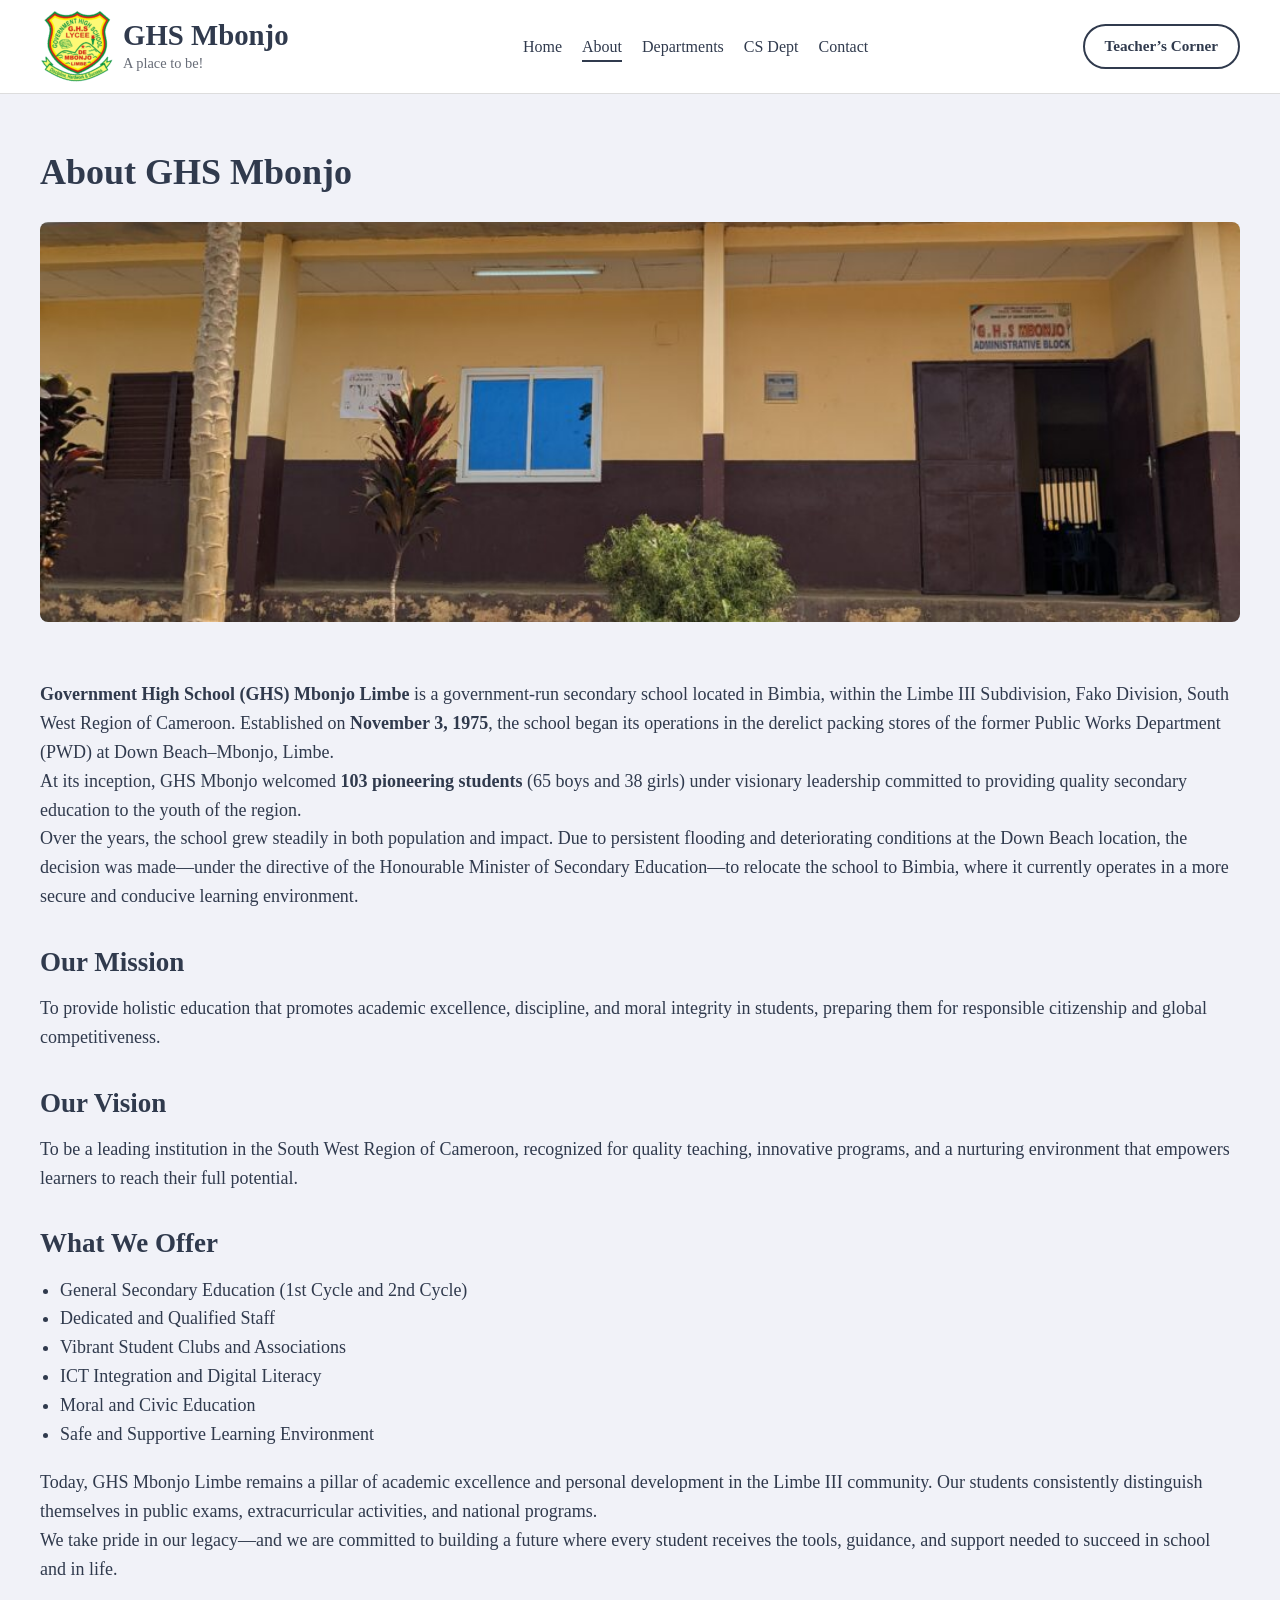
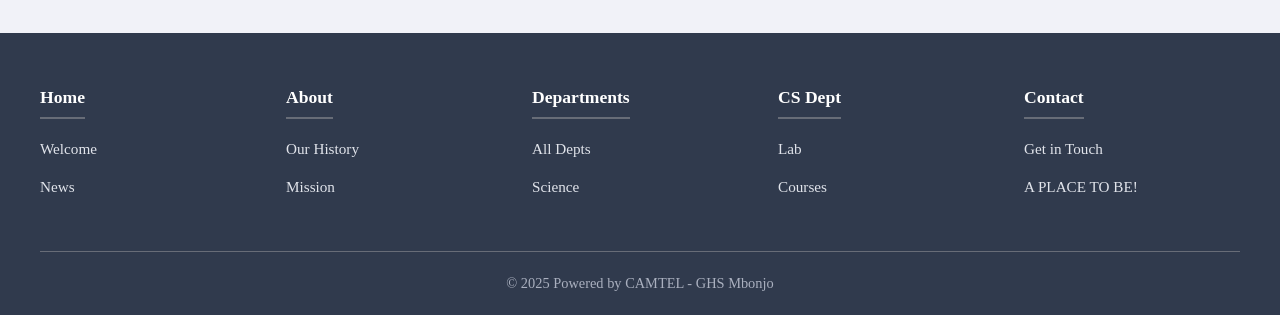
<file: about.html>
<!DOCTYPE html>
<html lang="en-US">

<head>
    <meta charset="UTF-8" />
    <meta name="viewport" content="width=device-width, initial-scale=1.0" />
    <title>About – GHS Mbonjo</title>
    <link rel="stylesheet" href="css/style.css" />
    <link rel="icon" href="asset/favicon.png" />
    <link rel="stylesheet" href="https://cdnjs.cloudflare.com/ajax/libs/font-awesome/4.7.0/css/font-awesome.min.css">
</head>

<body>
    <header class="site-header">
        <div class="container header-grid">
            <div class="branding">
                <a href="index.html" class="logo-link">
                    <img src="photo.png" alt="GHS Mbonjo Logo" width="73" height="73" />
                    <div class="site-title-wrap">
                        <span class="site-title">GHS Mbonjo</span>
                        <span class="site-tagline">A place to be!</span>
                    </div>
                </a>
            </div>
            <nav class="main-nav" aria-label="Main Navigation">
                <ul class="nav-list">
                    <li><a href="index.html">Home</a></li>
                    <li><a href="about.html" class="active">About</a></li>
                    <li><a href="department.html">Departments</a></li>
                    <li><a href="computer-science.html">CS Dept</a></li>
                    <li><a href="contact.html">Contact</a></li>
                </ul>
            </nav>
            <div class="header-cta">
                <a href="https://ghs-mbonjo.academia.africa/en/user" target="_blank"
                    class="btn btn-outline">Teacher&#8217;s Corner</a>
            </div>
            <button class="menu-toggle" id="menuToggle"><span></span><span></span><span></span></button>
        </div>
        <div class="mobile-nav" id="mobileNav"><!-- same as index --></div>
    </header>

    <main class="page-content">
        <div class="container">
            <div class="page-header">
                <h1>About GHS Mbonjo</h1>
                <img src="image/photo1.jpg" alt="GHS Mbonjo Campus" class="page-hero-img" />
            </div>
            <div class="page-body">
                <p><strong>Government High School (GHS) Mbonjo Limbe</strong> is a government-run secondary school
                    located in Bimbia, within the Limbe III Subdivision, Fako Division, South West Region of Cameroon.
                    Established on <strong>November 3, 1975</strong>, the school began its operations in the derelict
                    packing stores of the former Public Works Department (PWD) at Down Beach–Mbonjo, Limbe.</p>
                <p>At its inception, GHS Mbonjo welcomed <strong>103 pioneering students</strong> (65 boys and 38 girls)
                    under visionary leadership committed to providing quality secondary education to the youth of the
                    region.</p>
                <p>Over the years, the school grew steadily in both population and impact. Due to persistent flooding
                    and deteriorating conditions at the Down Beach location, the decision was made—under the directive
                    of the Honourable Minister of Secondary Education—to relocate the school to Bimbia, where it
                    currently operates in a more secure and conducive learning environment.</p>

                <h2>Our Mission</h2>
                <p>To provide holistic education that promotes academic excellence, discipline, and moral integrity in
                    students, preparing them for responsible citizenship and global competitiveness.</p>

                <h2>Our Vision</h2>
                <p>To be a leading institution in the South West Region of Cameroon, recognized for quality teaching,
                    innovative programs, and a nurturing environment that empowers learners to reach their full
                    potential.</p>

                <h2>What We Offer</h2>
                <ul>
                    <li>General Secondary Education (1st Cycle and 2nd Cycle)</li>
                    <li>Dedicated and Qualified Staff</li>
                    <li>Vibrant Student Clubs and Associations</li>
                    <li>ICT Integration and Digital Literacy</li>
                    <li>Moral and Civic Education</li>
                    <li>Safe and Supportive Learning Environment</li>
                </ul>
                <p>Today, GHS Mbonjo Limbe remains a pillar of academic excellence and personal development in the Limbe
                    III community. Our students consistently distinguish themselves in public exams, extracurricular
                    activities, and national programs.</p>
                <p>We take pride in our legacy—and we are committed to building a future where every student receives
                    the tools, guidance, and support needed to succeed in school and in life.</p>
            </div>
        </div>
    </main>

   <footer class="site-footer">
    <div class="container">
        <div class="footer-grid-5">
            <div class="footer-col">
                <h4>Home</h4>
                <ul>
                    <li><a href="index.html">Welcome</a></li>
                    <li><a href="index.html">News</a></li>
                </ul>
            </div>
            <div class="footer-col">
                <h4>About</h4>
                <ul>
                    <li><a href="about.html">Our History</a></li>
                    <li><a href="about.html">Mission</a></li>
                </ul>
            </div>
            <div class="footer-col">
                <h4>Departments</h4>
                <ul>
                    <li><a href="department.html">All Depts</a></li>
                    <li><a href="department.html">Science</a></li>
                </ul>
            </div>
            <div class="footer-col">
                <h4>CS Dept</h4>
                <ul>
                    <li><a href="computer-science.html">Lab</a></li>
                    <li><a href="computer-science.html">Courses</a></li>
                </ul>
            </div>
            <div class="footer-col">
                <h4>Contact</h4>
                <ul>
                    <li><a href="contact.html">Get in Touch</a></li>
                    <li><a href="#">A PLACE TO BE!</a></li>
                </ul>
            </div>
        </div>
        <div class="footer-bottom">
            <p>&copy; 2025 Powered by CAMTEL - GHS Mbonjo</p>
        </div>
    </div>
</footer>
</body>

</html>
</file>
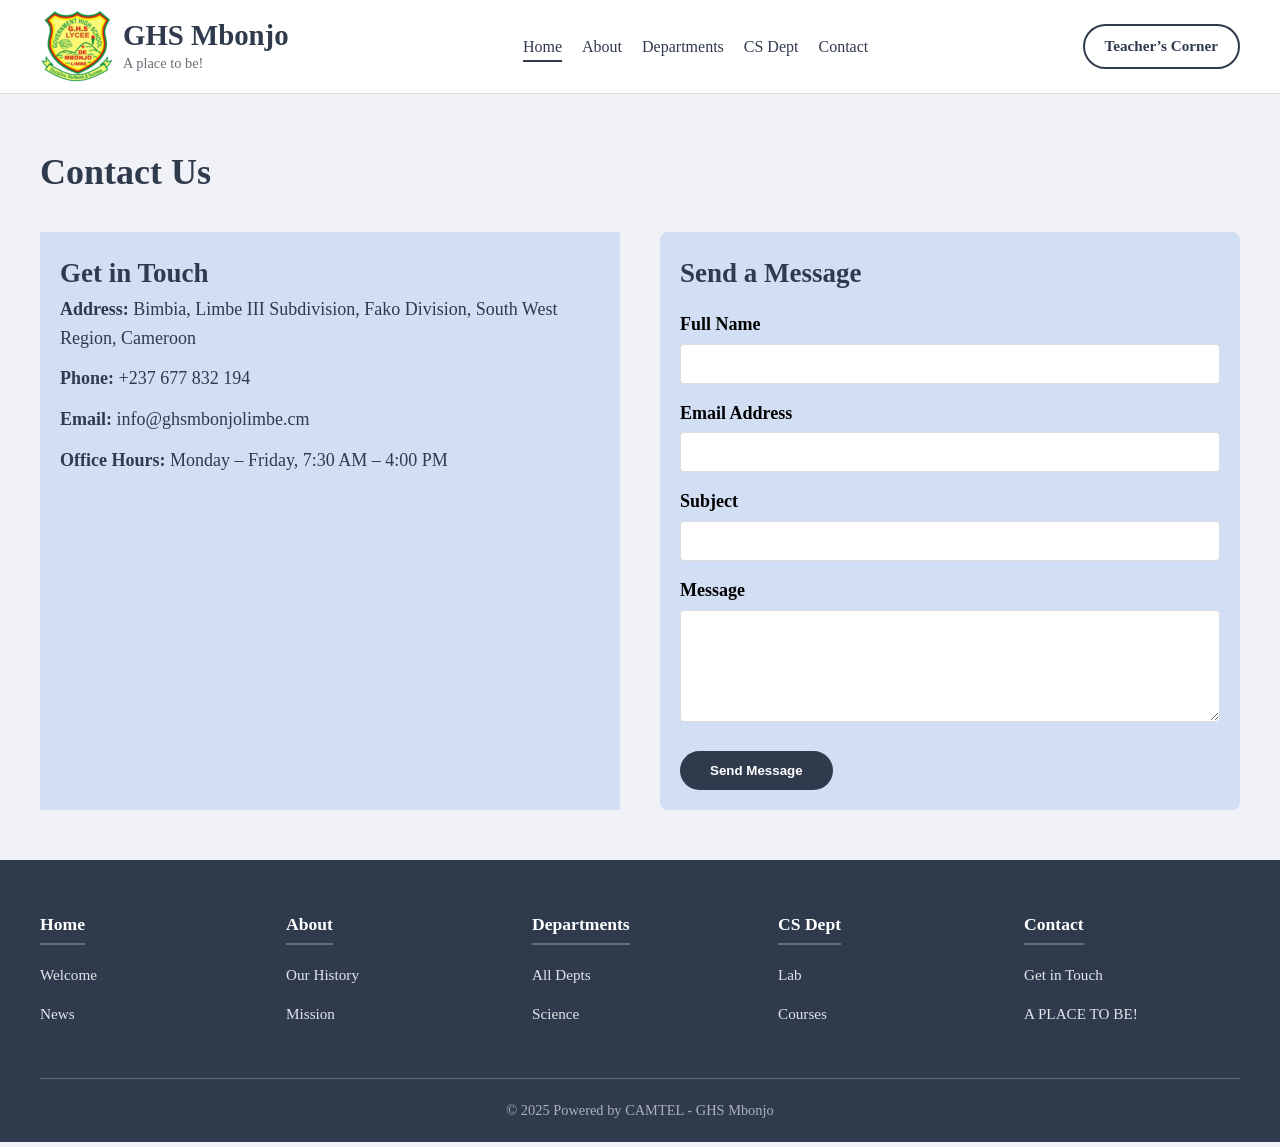
<file: contact.html>
<!DOCTYPE html>
<html lang="en-US">

<head>
  <meta charset="UTF-8" />
  <meta name="viewport" content="width=device-width, initial-scale=1.0" />
  <title>Contact – GHS Mbonjo</title>
  <link rel="stylesheet" href="css/style.css" />
  <link rel="icon" href="assets/favicon.png" />
  <link rel="stylesheet" href="https://cdnjs.cloudflare.com/ajax/libs/font-awesome/4.7.0/css/font-awesome.min.css">
</head>

<body>
     <header class="site-header">
        <div class="container header-grid">
            <div class="branding">
                <a href="index.html" class="logo-link">
                    <img src="photo.png" alt="GHS Mbonjo Logo" width="73" height="73" />
                    <div class="site-title-wrap">
                        <span class="site-title">GHS Mbonjo</span>
                        <span class="site-tagline">A place to be!</span>
                    </div>
                </a>
            </div>
            <nav class="main-nav" aria-label="Main Navigation">
                <ul class="nav-list">
                    <li><a href="index.html" class="active">Home</a></li>
                    <li><a href="about.html">About</a></li>
                    <li><a href="department.html">Departments</a></li>
                    <li><a href="computer-science.html">CS Dept</a></li>
                    <li><a href="contact.html">Contact</a></li>
                </ul>
            </nav>
            <div class="header-cta">
                <a href="https://ghs-mbonjo.academia.africa/en/user" target="_blank" class="btn btn-outline">Teacher&#8217;s Corner</a>
            </div>
            <button class="menu-toggle" id="menuToggle"><span></span><span></span><span></span></button>
        </div>
        <div class="mobile-nav" id="mobileNav">
            <ul>
                <li><a href="index.html">Home</a></li>
                <li><a href="about.html">About</a></li>
                <li><a href="department.html">Departments</a></li>
                <li><a href="computer-science.html">CS Dept</a></li>
                <li><a href="contact.html">Contact</a></li>
                <li><a href="https://ghs-mbonjo.academia.africa/en/user" target="_blank">Teacher&#8217;s Corner</a></li>
            </ul>
        </div>
    </header>
  <main class="page-content">
    <div class="container">
      <h1>Contact Us</h1>
      <div class="contact-grid">
        <div class="contact-info">
          <h2>Get in Touch</h2>
          <p><strong>Address:</strong> Bimbia, Limbe III Subdivision, Fako Division, South West Region, Cameroon</p>
          <p><strong>Phone:</strong> +237 677 832 194</p>
          <p><strong>Email:</strong> <a href="mailto:info@ghsmbonjolimbe.cm">info@ghsmbonjolimbe.cm</a></p>
          <p><strong>Office Hours:</strong> Monday – Friday, 7:30 AM – 4:00 PM</p>
        </div>
        <div class="contact-form">
          <h2>Send a Message</h2>
          <form action="#" method="post">
            <label for="name">Full Name</label>
            <input type="text" id="name" name="name" required />
            <label for="email">Email Address</label>
            <input type="email" id="email" name="email" required />
            <label for="subject">Subject</label>
            <input type="text" id="subject" name="subject" />
            <label for="message">Message</label>
            <textarea id="message" name="message" rows="5" required></textarea>
            <button type="submit" class="btn btn-primary">Send Message</button>
          </form>
        </div>
      </div>
    </div>
  </main>

  <footer class="site-footer">
    <div class="container">
        <div class="footer-grid-5">
            <div class="footer-col">
                <h4>Home</h4>
                <ul>
                    <li><a href="index.html">Welcome</a></li>
                    <li><a href="index.html">News</a></li>
                </ul>
            </div>
            <div class="footer-col">
                <h4>About</h4>
                <ul>
                    <li><a href="about.html">Our History</a></li>
                    <li><a href="about.html">Mission</a></li>
                </ul>
            </div>
            <div class="footer-col">
                <h4>Departments</h4>
                <ul>
                    <li><a href="department.html">All Depts</a></li>
                    <li><a href="department.html">Science</a></li>
                </ul>
            </div>
            <div class="footer-col">
                <h4>CS Dept</h4>
                <ul>
                    <li><a href="computer-science.html">Lab</a></li>
                    <li><a href="computer-science.html">Courses</a></li>
                </ul>
            </div>
            <div class="footer-col">
                <h4>Contact</h4>
                <ul>
                    <li><a href="contact.html">Get in Touch</a></li>
                    <li><a href="#">A PLACE TO BE!</a></li>
                </ul>
            </div>
        </div>
        <div class="footer-bottom">
            <p>&copy; 2025 Powered by CAMTEL - GHS Mbonjo</p>
        </div>
    </div>
</footer>
</body>

</html>
</file>
<file: css/style.css>
/* ----------------------------------------------
   RESET & BASE
   ---------------------------------------------- */
* {
    margin: 0;
    padding: 0;
    box-sizing: border-box;
}
body {
    font-family: Georgia, 'Times New Roman', Times, serif;
    font-size: 18px;
    line-height: 1.6;
    color: #303a4d;
    background: #f1f2f8;
}
.container {
    max-width: 1240px;
    margin: 0 auto;
    padding: 0 20px;
}
a {
    color: #303a4d;
    text-decoration: none;
}
a:hover { color: #676c77; }
img { max-width: 100%; height: auto; }
ul { padding-left: 20px; }
h1, h2, h3, h4 { color: #303a4d; }

/* ----------------------------------------------
   BUTTONS
   ---------------------------------------------- */
.btn {
    display: inline-block;
    padding: 12px 30px;
    border-radius: 100px;
    font-weight: 600;
    text-align: center;
    transition: 0.3s;
    border: 2px solid transparent;
}
.btn-primary {
    background: #303a4d;
    color: #fff;
}
.btn-primary:hover {
    background: #676c77;
    color: #fff;
}
.btn-secondary {
    background: #e1e4eb;
    color: #303a4d;
}
.btn-secondary:hover {
    background: #303a4d;
    color: #fff;
}
.btn-outline {
    background: transparent;
    border-color: #303a4d;
    color: #303a4d;
}
.btn-outline:hover {
    background: #303a4d;
    color: #fff;
}
.btn-small {
    padding: 8px 20px;
    font-size: 0.9rem;
}

/* ----------------------------------------------
   HEADER
   ---------------------------------------------- */
.site-header {
    background: #fff;
    border-bottom: 1px solid #ddd;
    padding: 10px 0;
    position: relative;
    z-index: 10;
}
.header-grid {
    display: flex;
    align-items: center;
    justify-content: space-between;
    flex-wrap: wrap;
}
.branding .logo-link {
    display: flex;
    align-items: center;
    gap: 10px;
}
.site-title-wrap .site-title {
    font-size: 1.8rem;
    font-weight: 600;
    display: block;
    line-height: 1.2;
}
.site-tagline {
    font-size: 0.9rem;
    color: #676c77;
    display: block;
}
.main-nav ul {
    display: flex;
    list-style: none;
    gap: 20px;
}
.main-nav a {
    font-size: 1rem;
    padding: 5px 0;
    border-bottom: 2px solid transparent;
}
.main-nav a.active,
.main-nav a:hover {
    border-bottom-color: #303a4d;
}
.header-cta .btn {
    font-size: 0.95rem;
    padding: 8px 20px;
}
.menu-toggle {
    display: none;
    flex-direction: column;
    gap: 5px;
    background: none;
    border: none;
    cursor: pointer;
}
.menu-toggle span {
    width: 25px;
    height: 3px;
    background: #303a4d;
    border-radius: 3px;
}
.mobile-nav {
    display: none;
    background: #fff;
    padding: 15px 20px;
    border-top: 1px solid #ddd;
}
.mobile-nav ul {
    list-style: none;
    display: flex;
    flex-direction: column;
    gap: 10px;
}
.mobile-nav a {
    font-size: 1.1rem;
}

/* ----------------------------------------------
   HERO
   ---------------------------------------------- */
.hero {
   background-image:url('/Group-BB-PROJECT/css/school.jpeg')!important;
    color: #fff;
    padding: 80px 0;
    text-align: center;
}
.hero h1 {
    font-size: 3.5rem;
    color: #fff;
    margin-bottom: 20px;
}
.hero-sub {
    font-size: 1.3rem;
    max-width: 700px;
    margin: 0 auto 30px;
    opacity: 0.9;
}
.hero-buttons {
    display: flex;
    gap: 15px;
    justify-content: center;
    flex-wrap: wrap;
}
.hero-buttons .btn-primary { background: #fff; color: #303a4d; }
.hero-buttons .btn-primary:hover { background: #e1e4eb; }
.hero-buttons .btn-secondary { background: transparent; border-color: #fff; color: #fff; }
.hero-buttons .btn-secondary:hover { background: #fff; color: #303a4d; }

/* ----------------------------------------------
   FEATURES
   ---------------------------------------------- */
.features {
    padding: 60px 0;
    background: #fff;
}
.feature-grid {
    display: grid;
    grid-template-columns: repeat(auto-fit, minmax(220px, 1fr));
    gap: 30px;
}
.feature-card {
    text-align: center;
    padding: 20px;
    border-radius: 8px;
    background: #f9fafb;
    transition: 0.3s;
}
.feature-card:hover {
    transform: translateY(-5px);
    box-shadow: 0 5px 15px rgba(0,0,0,0.08);
}
.feature-icon {
    font-size: 2.8rem;
    margin-bottom: 10px;
}
.feature-card h3 { margin-bottom: 8px; }

/* ----------------------------------------------
   NEWS PREVIEW
   ---------------------------------------------- */
.news-preview {
    padding: 60px 0;
    background: #f1f2f8;
}
.news-preview h2 {
    text-align: center;
    margin-bottom: 30px;
}
.news-grid {
    display: grid;
    grid-template-columns: repeat(auto-fit, minmax(280px, 1fr));
    gap: 25px;
}
.news-item {
    background: #fff;
    padding: 20px;
    border-radius: 6px;
}
.news-item h3 { font-size: 1.2rem; margin-bottom: 5px; }
.news-meta {
    font-size: 0.85rem;
    color: #676c77;
    margin-bottom: 10px;
}
.news-cta {
    text-align: center;
    margin-top: 30px;
}

/* ----------------------------------------------
   PAGE CONTENT (About, Departments, etc.)
   ---------------------------------------------- */
.page-content {
    padding: 50px 0;
}
.page-header { margin-bottom: 30px; }
.page-hero-img {
    width: 100%;
    max-height: 400px;
    object-fit: cover;
    border-radius: 8px;
    margin: 20px 0;
}
.page-body h2 {
    margin-top: 30px;
    margin-bottom: 10px;
}
.page-body ul {
    margin-bottom: 20px;
}
.department-grid {
    display: grid;
    grid-template-columns: repeat(auto-fit, minmax(260px, 1fr));
    gap: 25px;
    margin-top: 30px;
}
.dept-card {
    background: #f9fafb;
    padding: 20px;
    border-radius: 8px;
    border-left: 4px solid #303a4d;
}
.dept-card h3 { margin-bottom: 10px; }
.dept-card .btn { margin-top: 10px; }

/* ----------------------------------------------
   CONTACT
   ---------------------------------------------- */
.contact-grid {
    display: grid;
    grid-template-columns: 1fr 1fr;
    gap: 40px;
    margin-top: 30px;
}
.contact-info p { margin-bottom: 12px; }
.contact-form label {
    display: block;
    margin-top: 15px;
    font-weight: 600;
}
.contact-form input,
.contact-form textarea {
    width: 100%;
    padding: 10px 12px;
    border: 1px solid #ddd;
    border-radius: 4px;
    font-size: 1rem;
    margin-top: 5px;
}
.contact-form button {
    margin-top: 20px;
    border: none;
    cursor: pointer;
}
.contact-form{
    background: #c3d5f1af;
    border-radius:8px;
    color:black;
    padding:20px;
}
.contact-info{
    background:#c3d5f1af;
    padding:20px;
}

/* --- FOOTER 5 VERTICAL COLUMNS --- */
.site-footer {
    background: #303a4d;
    color: #fff;
    padding: 50px 0 20px;
}

.footer-grid-5 {
    display: grid;
    grid-template-columns: repeat(5, 1fr);
    gap: 30px;
}

.footer-col h4 {
    color: #fff;
    margin-bottom: 15px;
    font-size: 1.1rem;
    border-bottom: 2px solid #676c77;
    padding-bottom: 5px;
    display: inline-block;
}

.footer-col ul {
    list-style: none;
    padding: 0;
}

.footer-col ul li {
    margin-bottom: 10px;
}

.footer-col ul li a {
    color: #e1e4eb;
    text-decoration: none;
    font-size: 0.95rem;
}

.footer-col ul li a:hover {
    color: #fff;
}

.footer-bottom {
    text-align: center;
    margin-top: 40px;
    padding-top: 20px;
    border-top: 1px solid #676c77;
    color: #aab0bf;
    font-size: 0.9rem;
}

@media (max-width: 900px) {
    .footer-grid-5 {
        grid-template-columns: repeat(2, 1fr);
       
    }
    .contact-grid{
        display: block;
    }
    .container .header-grid{
        display:flex;
    }
     .contact-form{
        margin-top:40px;
    }
}

@media (max-width: 500px) {
    .footer-grid-5 {
        grid-template-columns: 1fr;
      
    }
    .contact-grid{
        display: block;
    }
    .container .header-grid{
        display:flex;
        padding:20px;
    }
    .contact-form{
        margin-top:40px;
    }
}
</file>
